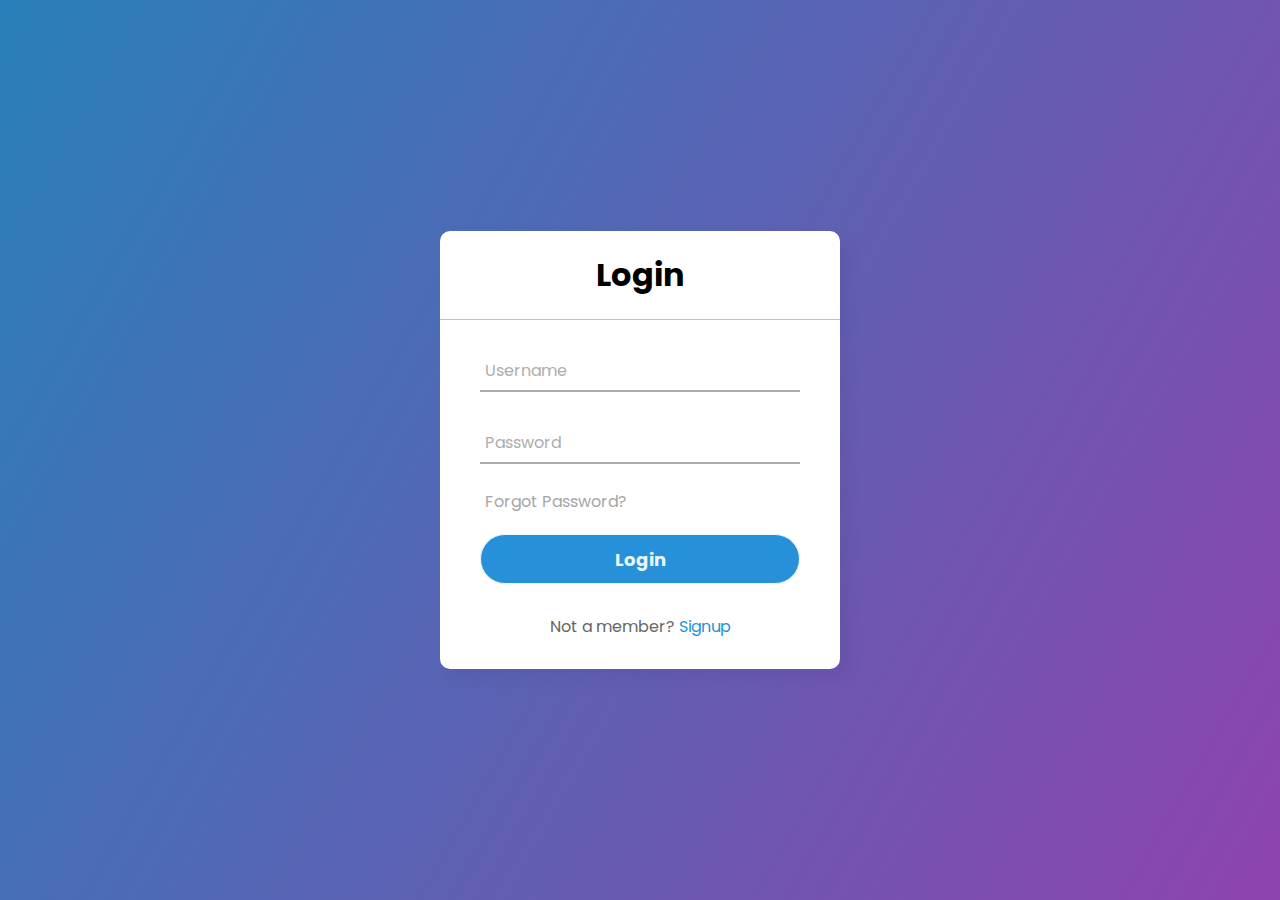
<file: lp.html>
<!DOCTYPE html>
<!-- Coding By CodingNepal - youtube.com/codingnepal -->
<html lang="en" dir="ltr">

<head>
  <meta charset="utf-8">
  <title>Login Page</title>
  <link rel="stylesheet" href="lp.css">
</head>

<body>
  <div class="center">
    <h1>Login</h1>
    <form method="post">
      <div class="txt_field">
        <input type="text" required>
        <span></span>
        <label>Username</label>
      </div>
      <div class="txt_field">
        <input type="password" required>
        <span></span>
        <label>Password</label>
      </div>
      <div class="pass">Forgot Password?</div>
      <input type="submit" value="Login">
      <div class="signup_link">
        Not a member? <a href="#">Signup</a>
      </div>
    </form>
  </div>

</body>

</html>
</file>
<file: lp.css>
@import url('https://fonts.googleapis.com/css2?family=Noto+Sans:wght@700&family=Poppins:wght@400;500;600&display=swap');
*{
  margin: 0;
  padding: 0;
  box-sizing: border-box;
  font-family: "Poppins", sans-serif;
}
body{
  margin: 0;
  padding: 0;
  background: linear-gradient(120deg,#2980b9, #8e44ad);
  height: 100vh;
  overflow: hidden;
}
.center{
  position: absolute;
  top: 50%;
  left: 50%;
  transform: translate(-50%, -50%);
  width: 400px;
  background: white;
  border-radius: 10px;
  box-shadow: 10px 10px 15px rgba(0,0,0,0.05);
}
.center h1{
  text-align: center;
  padding: 20px 0;
  border-bottom: 1px solid silver;
}
.center form{
  padding: 0 40px;
  box-sizing: border-box;
}
form .txt_field{
  position: relative;
  border-bottom: 2px solid #adadad;
  margin: 30px 0;
}
.txt_field input{
  width: 100%;
  padding: 0 5px;
  height: 40px;
  font-size: 16px;
  border: none;
  background: none;
  outline: none;
}
.txt_field label{
  position: absolute;
  top: 50%;
  left: 5px;
  color: #adadad;
  transform: translateY(-50%);
  font-size: 16px;
  pointer-events: none;
  transition: .5s;
}
.txt_field span::before{
  content: '';
  position: absolute;
  top: 40px;
  left: 0;
  width: 0%;
  height: 2px;
  background: #2691d9;
  transition: .5s;
}
.txt_field input:focus ~ label,
.txt_field input:valid ~ label{
  top: -5px;
  color: #2691d9;
}
.txt_field input:focus ~ span::before,
.txt_field input:valid ~ span::before{
  width: 100%;
}
.pass{
  margin: -5px 0 20px 5px;
  color: #a6a6a6;
  cursor: pointer;
}
.pass:hover{
  text-decoration: underline;
}
input[type="submit"]{
  width: 100%;
  height: 50px;
  border: 1px solid;
  background: #2691d9;
  border-radius: 25px;
  font-size: 18px;
  color: #e9f4fb;
  font-weight: 700;
  cursor: pointer;
  outline: none;
}
input[type="submit"]:hover{
  border-color: #2691d9;
  transition: .5s;
}
.signup_link{
  margin: 30px 0;
  text-align: center;
  font-size: 16px;
  color: #666666;
}
.signup_link a{
  color: #2691d9;
  text-decoration: none;
}
.signup_link a:hover{
  text-decoration: underline;
}
</file>
